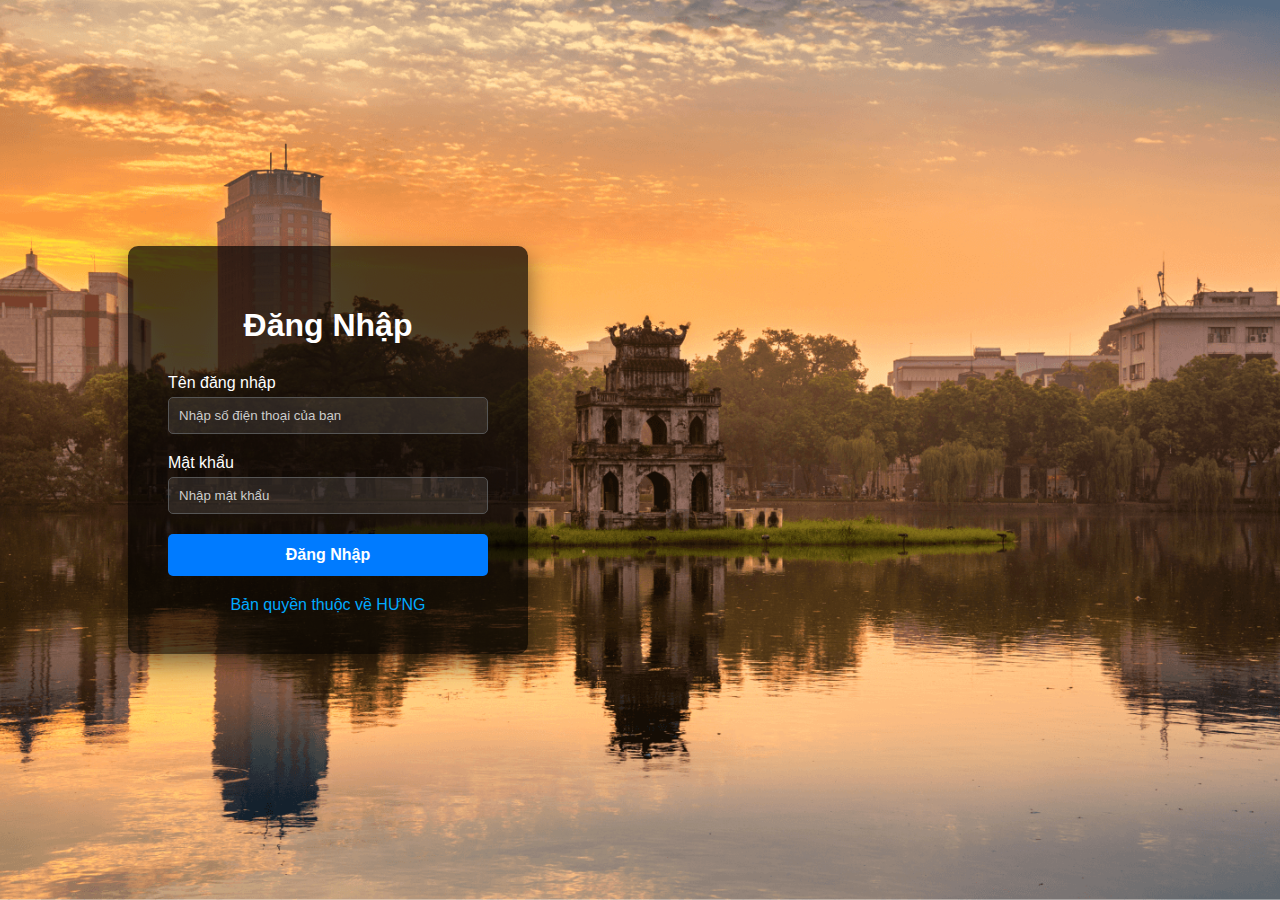
<file: login.html>
<!DOCTYPE html>
<html lang="vi">
<head>
    <meta charset="UTF-8">
    <meta name="viewport" content="width=device-width, initial-scale=1.0">
    <title>BÁO CÁO CÔNG NỢ - PANEL</title>
        <script src="0.key/0.keythcs.js"></script>
        <script src="js/scripts.js"></script>
        <script src="js/dangnhap.js"></script>
        <link rel="icon" href="0.key/logo.jpg" type="image/x-icon" />
</head>
<style>
  /* --- Cài đặt chung & Ảnh nền --- */
body, html {
    margin: 0;
    padding: 0;
    height: 100%;
    font-family: Arial, sans-serif;
    color: #fff;
}

body {
    /* THAY THẾ URL ẢNH NỀN CỦA BẠN TẠI ĐÂY */
    background-image: url('0.key/login.png')  ;
    
    /* Cài đặt để ảnh nền full màn hình */
    background-size: cover;
    background-position: center;
    background-repeat: no-repeat;

    /* Dùng Flexbox để căn chỉnh hộp đăng nhập */
    display: flex;
    align-items: center; /* Căn giữa theo chiều dọc */
}

/* --- Hộp đăng nhập --- */
.login-container {
    width: 400px;
    padding: 40px;
    margin-left: 10%; /* Đặt hộp đăng nhập bên trái trên màn hình lớn */
    background-color: rgba(0, 0, 0, 0.7); /* Nền đen mờ */
    border-radius: 10px;
    box-shadow: 0 10px 25px rgba(0, 0, 0, 0.5);
    box-sizing: border-box;
}

h1 {
    text-align: center;
    margin-bottom: 30px;
}

/* --- Các thành phần trong form --- */
.form-group {
    margin-bottom: 20px;
}

.form-group label {
    display: block;
    margin-bottom: 5px;
}

.form-group input {
    width: 100%;
    padding: 10px;
    border: 1px solid #555;
    border-radius: 5px;
    background-color: rgba(255, 255, 255, 0.1);
    color: #fff;
    box-sizing: border-box; /* Giúp padding không làm tăng kích thước */
}

.form-group input::placeholder {
    color: #ccc;
}

button {
    width: 100%;
    padding: 12px;
    border: none;
    border-radius: 5px;
    background-color: #007bff;
    color: #fff;
    font-size: 16px;
    font-weight: bold;
    cursor: pointer;
    transition: background-color 0.3s ease;
}

button:hover {
    background-color: #0056b3;
}

.extra-links {
    text-align: center;
    margin-top: 20px;
}

.extra-links a {
    color: #00aaff;
    text-decoration: none;
}

.extra-links a:hover {
    text-decoration: underline;
}

/* --- Responsive cho điện thoại --- */
/* Áp dụng khi chiều rộng màn hình từ 768px trở xuống */
@media (max-width: 768px) {
    body {
        justify-content: center; /* Đưa hộp đăng nhập vào giữa màn hình */
    }

    .login-container {
        width: 90%; /* Chiếm 90% chiều rộng màn hình */
        margin-left: 0; /* Bỏ khoảng cách bên trái */
        padding: 25px;
    }
}


/* --- LỚP PHỦ LOADING --- */
#loader-overlay {
    /* Vị trí cố định, phủ lên toàn màn hình */
    position: fixed;
    top: 0;
    left: 0;
    width: 100%;
    height: 100%;
    
    /* Nền đen mờ */
    background-color: rgba(0, 0, 0, 0.6);

    /* Dùng Flexbox để căn giữa spinner */
    display: flex;
    justify-content: center;
    align-items: center;

    /* Đảm bảo nó nằm trên tất cả các phần tử khác */
    z-index: 9999; 

    /* Mặc định ẩn đi */
    display: none;
}

/* --- SPINNER XOAY --- */
.loader-spinner {
    width: 50px;
    height: 50px;
    border: 5px solid #f3f3f3; /* Màu nền của vòng xoay */
    border-top: 5px solid #3498db; /* Màu của phần xoay */
    border-radius: 50%;
    animation: spin 1s linear infinite; /* Áp dụng hiệu ứng xoay */
}

/* --- HIỆU ỨNG XOAY (Keyframes) --- */
@keyframes spin {
    0% { transform: rotate(0deg); }
    100% { transform: rotate(360deg); }
}


</style>    
<body>
    <div class="login-container">
            <h1>Đăng Nhập</h1>
            <div class="form-group">
                <label for="username">Tên đăng nhập</label>
                <input type="text" id="id" name="username" placeholder="Nhập số điện thoại của bạn" required>
            </div>
            <div class="form-group">
                <label for="password">Mật khẩu</label>
                <input type="password" id="pas" name="password" placeholder="Nhập mật khẩu" required>
            </div>
            <button onclick = "login()" type="submit">Đăng Nhập</button>
            <div class="extra-links">
                <a>Bản quyền thuộc về HƯNG</a>
            </div>
    </div>


<div id="loader-overlay">
    <div class="loader-spinner"></div>
</div>
</body>
</html>
</file>
